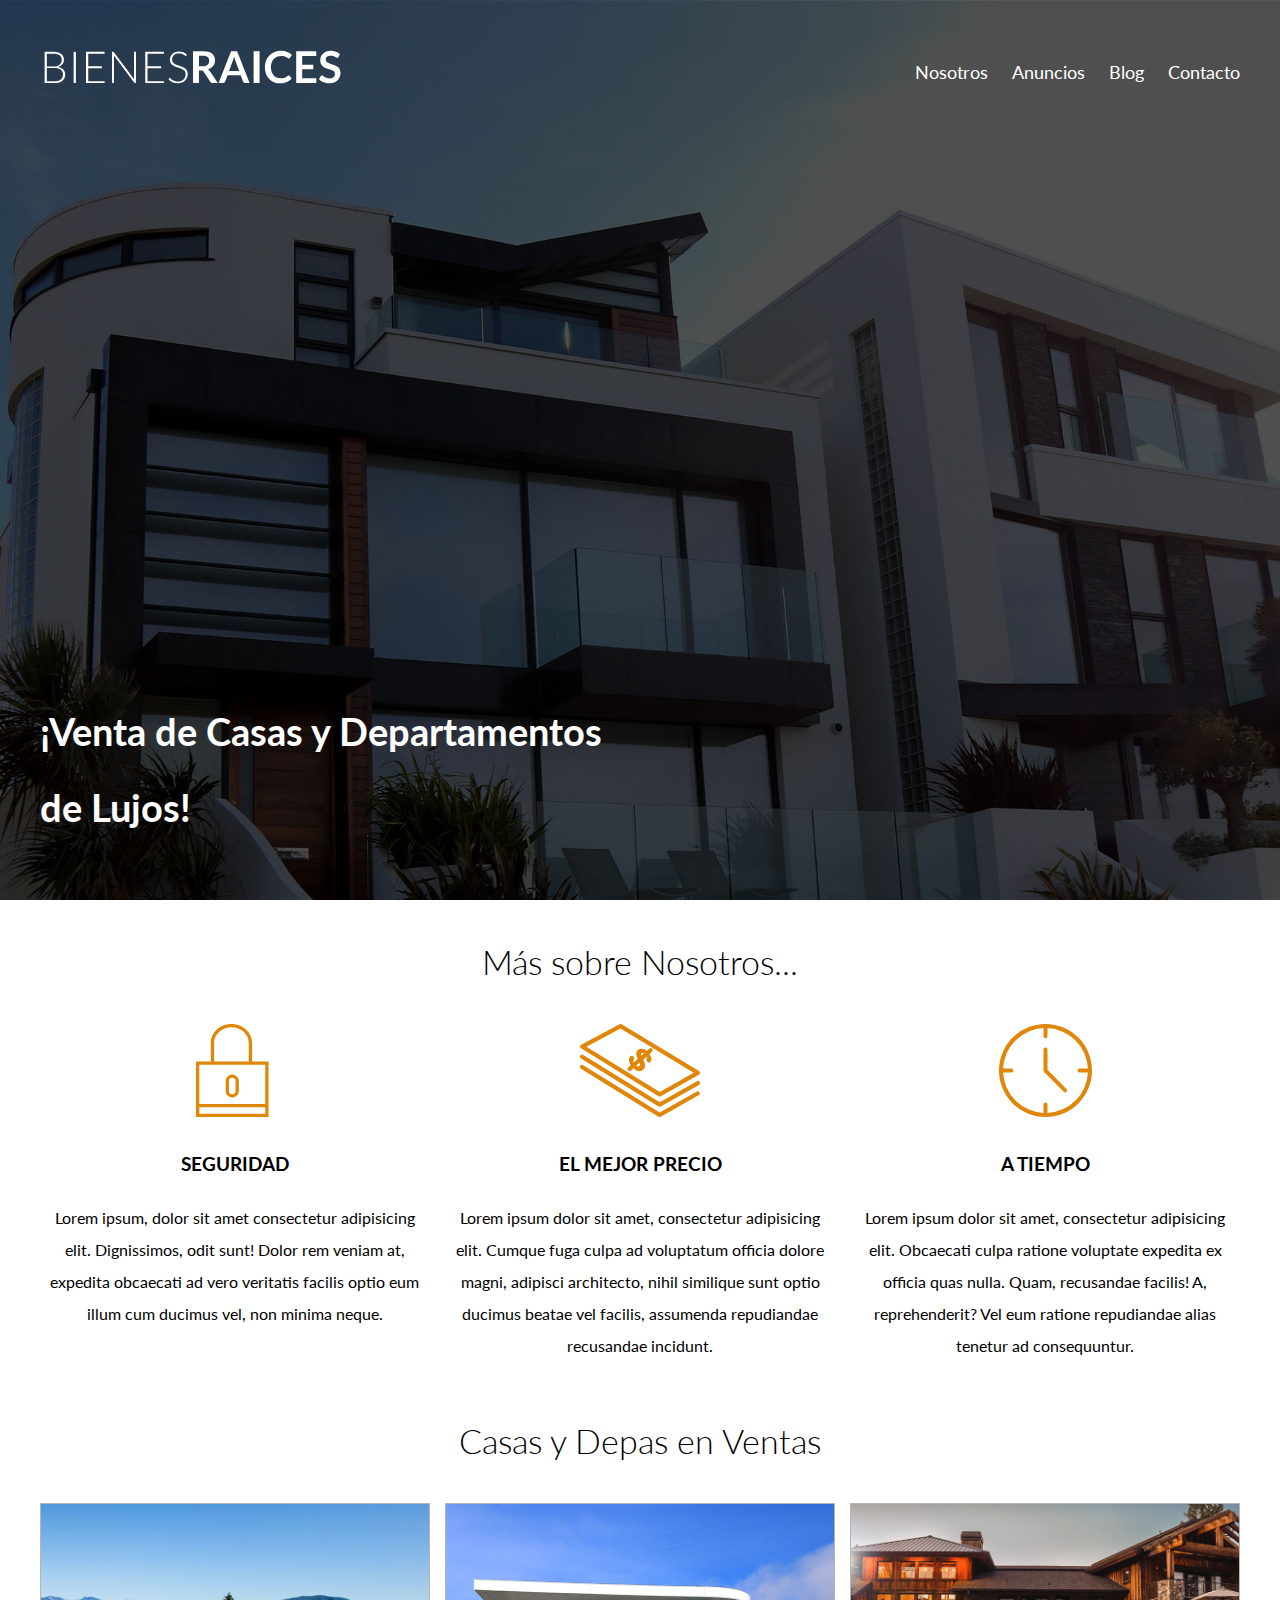
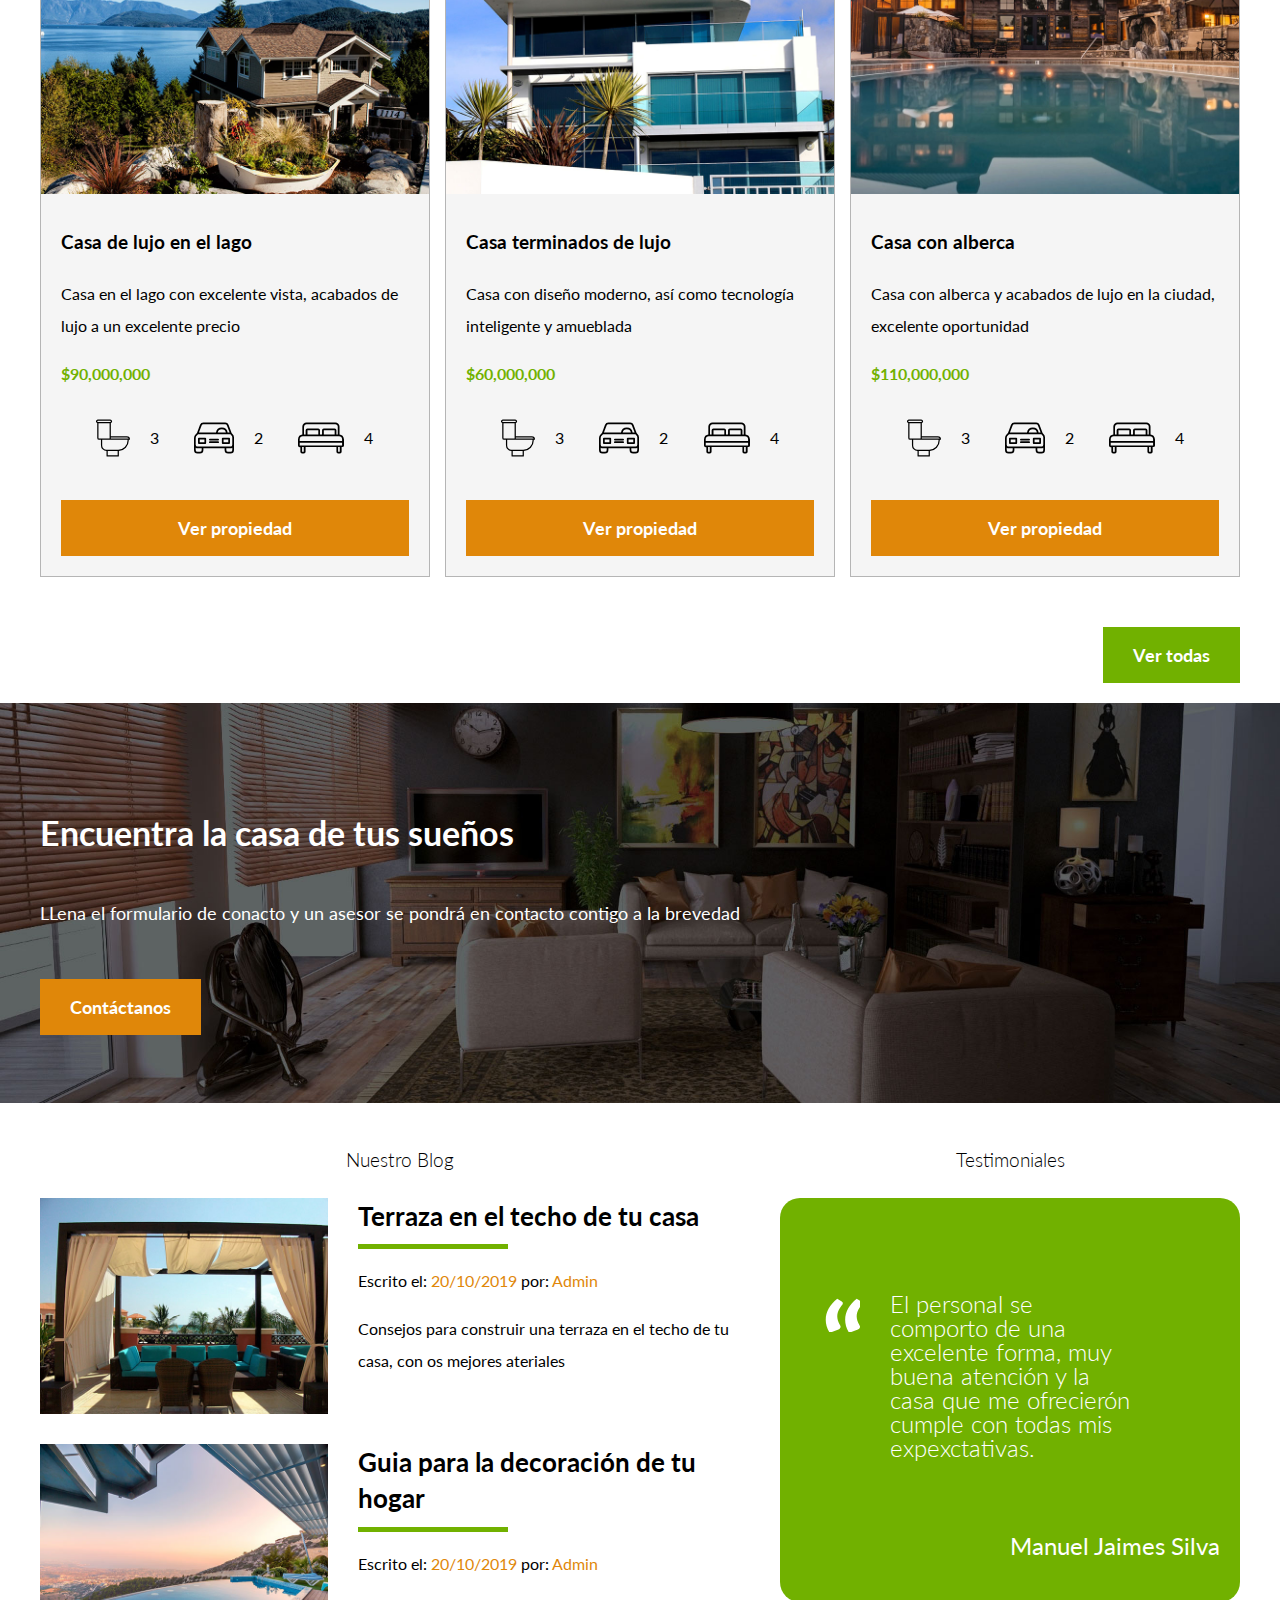
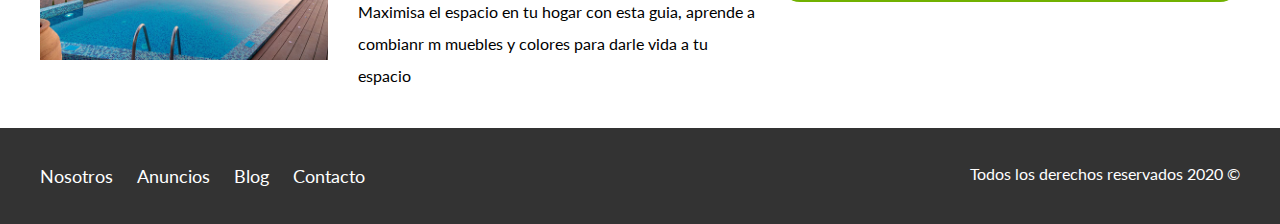
<file: index.html>
<!DOCTYPE html>
<html lang="en">
  <head>
    <meta charset="UTF-8" />
    <meta name="viewport" content="width=device-width, initial-scale=1.0" />
    <title>Bienes Raíces</title>
    <link
      href="https://fonts.googleapis.com/css2?family=Lato:wght@300;400;700;900&display=swap"
      rel="stylesheet"
    />
    <link rel="stylesheet" href="css/normalize.css" />
    <link rel="stylesheet" href="css/style.css" />
  </head>
  <body>
    <header class="site-header inicio">
      <div class="container container-header">
        <!--apertura de container de header-->
        <div class="barra">
          <!--apertura del contenedor de la barra-->
          <a href="/">
            <img src="img/logo.svg" alt="logo" />
          </a>
          <nav class="navegacion">
            <a href="nosotros.html">Nosotros</a>
            <a href="anuncios.html">Anuncios</a>
            <a href="blog.html">Blog</a>
            <a href="contacto.html">Contacto</a>
          </nav>
        </div>
        <h1>¡Venta de Casas y Departamentos de Lujos!</h1>
      </div>
      <!--cierre de container de header-->
    </header>

    <section class="container seccion">
      <h2 class="fw text-center">Más sobre Nosotros...</h2>

      <div class="iconos-nosotros">
        <div class="icono">
          <img src="img/icono1.svg" alt="icono de seguridD" />
          <h3>Seguridad</h3>
          <p>
            Lorem ipsum, dolor sit amet consectetur adipisicing elit.
            Dignissimos, odit sunt! Dolor rem veniam at, expedita obcaecati ad
            vero veritatis facilis optio eum illum cum ducimus vel, non minima
            neque.
          </p>
        </div>
        <div class="icono">
          <img src="img/icono2.svg" alt="icono  Mejor precio" />
          <h3>El mejor Precio</h3>
          <p>
            Lorem ipsum dolor sit amet, consectetur adipisicing elit. Cumque
            fuga culpa ad voluptatum officia dolore magni, adipisci architecto,
            nihil similique sunt optio ducimus beatae vel facilis, assumenda
            repudiandae recusandae incidunt.
          </p>
        </div>
        <div class="icono">
          <img src="img/icono3.svg" alt="icono a Tiempo" />
          <h3>A tiempo</h3>
          <p>
            Lorem ipsum dolor sit amet, consectetur adipisicing elit. Obcaecati
            culpa ratione voluptate expedita ex officia quas nulla. Quam,
            recusandae facilis! A, reprehenderit? Vel eum ratione repudiandae
            alias tenetur ad consequuntur.
          </p>
        </div>
      </div>
    </section>
    <main class="seccion container">
      <h2 class="fw text-center">Casas y Depas en Ventas</h2>
      <div class="container-anuncios">
        <div class="anuncio">
          <img src="img/anuncio1.jpg" alt="Anuncio de casa en el lago" />
          <div class="contenido-anuncio">
            <h3>Casa de lujo en el lago</h3>
            <p>
              Casa en el lago con excelente vista, acabados de lujo a un
              excelente precio
            </p>
            <p class="precio">$90,000,000</p>
            <ul class="icons-caracteristicas">
              <li>
                <img src="img/icono_wc.svg" alt="1" />
                <p>3</p>
              </li>
              <li>
                <img src="img/icono_estacionamiento.svg" alt="2" />
                <p>2</p>
              </li>
              <li>
                <img src="img/icono_dormitorio.svg" alt="3" />
                <p>4</p>
              </li>
            </ul>
            <a href="anuncio.html" class="boton boton-amarillo d-block"
              >Ver propiedad</a
            >
          </div>
        </div>
        <div class="anuncio">
          <img src="img/anuncio2.jpg" alt="Anuncio de casa de lujo" />
          <div class="contenido-anuncio">
            <h3>Casa terminados de lujo</h3>
            <p>
              Casa con diseño moderno, así como tecnología inteligente y
              amueblada
            </p>
            <p class="precio">$60,000,000</p>
            <ul class="icons-caracteristicas">
              <li>
                <img src="img/icono_wc.svg" alt="1" />
                <p>3</p>
              </li>
              <li>
                <img src="img/icono_estacionamiento.svg" alt="2" />
                <p>2</p>
              </li>
              <li>
                <img src="img/icono_dormitorio.svg" alt="3" />
                <p>4</p>
              </li>
            </ul>
            <a href="anuncio.html" class="boton boton-amarillo d-block"
              >Ver propiedad</a
            >
          </div>
        </div>
        <div class="anuncio">
          <img src="img/anuncio3.jpg" alt="Anuncio de casa con alberca" />
          <div class="contenido-anuncio">
            <h3>Casa con alberca</h3>
            <p>
              Casa con alberca y acabados de lujo en la ciudad, excelente
              oportunidad
            </p>
            <p class="precio">$110,000,000</p>
            <ul class="icons-caracteristicas">
              <li>
                <img src="img/icono_wc.svg" alt="1" />
                <p>3</p>
              </li>
              <li>
                <img src="img/icono_estacionamiento.svg" alt="2" />
                <p>2</p>
              </li>
              <li>
                <img src="img/icono_dormitorio.svg" alt="3" />
                <p>4</p>
              </li>
            </ul>
            <a href="anuncio.html" class="boton boton-amarillo d-block"
              >Ver propiedad</a
            >
          </div>
        </div>
      </div>
      <div class="ver-todas">
        <a href="" class="boton boton-verde">Ver todas</a>
      </div>
    </main>
    <section class="imagen-contacto">
      <div class="container contenido-contacto">
        <h2>Encuentra la casa de tus sueños</h2>
        <p>
          LLena el formulario de conacto y un asesor se pondrá en contacto
          contigo a la brevedad
        </p>
        <a href="contacto.html" class="boton boton-amarillo">Contáctanos</a>
      </div>
    </section>
    <div class="seccion-inferior container seccion">
      <section class="blog">
        <h3 class="fw text-center">Nuestro Blog</h3>
        <article class="entrada-blog">
          <div class="imagen-entrada">
            <img src="img/blog1.jpg" alt="entrada de blog" />
          </div>
          <div class="texto-entrada">
            <a href="#">
              <h4>Terraza en el techo de tu casa</h4>
            </a>
            <p>Escrito el: <span> 20/10/2019</span> por: <span> Admin</span></p>
            <p>
              Consejos para construir una terraza en el techo de tu casa, con os
              mejores ateriales
            </p>
          </div>
        </article>
        <article class="entrada-blog">
          <div class="imagen-entrada">
            <img src="img/blog2.jpg" alt="entrada de blog" />
          </div>
          <div class="texto-entrada">
            <a href="#">
              <h4>Guia para la decoración de tu hogar</h4>
            </a>
            <p>Escrito el: <span> 20/10/2019</span> por: <span> Admin</span></p>
            <p>
              Maximisa el espacio en tu hogar con esta guia, aprende a combianr
              m muebles y colores para darle vida a tu espacio
            </p>
          </div>
        </article>
      </section>
      <section class="testimoniales">
        <h3 class="fw text-center">Testimoniales</h3>
        <div class="testimonial">
          <blockquote class="fw">
            El personal se comporto de una excelente forma, muy buena atención y
            la casa que me ofrecierón cumple con todas mis expexctativas.
          </blockquote>
          <p>Manuel Jaimes Silva</p>
        </div>
      </section>
    </div>
    <footer class="site-footer seccion">
      <div class="container container-footer">
        <nav class="navegacion">
          <a href="nosotros.html">Nosotros</a>
          <a href="anuncios.html">Anuncios</a>
          <a href="blog.html">Blog</a>
          <a href="contacto.html">Contacto</a>
        </nav>
        <p class="copyrigh">Todos los derechos reservados 2020 &copy;</p>
      </div>
    </footer>
  </body>
</html>
</file>
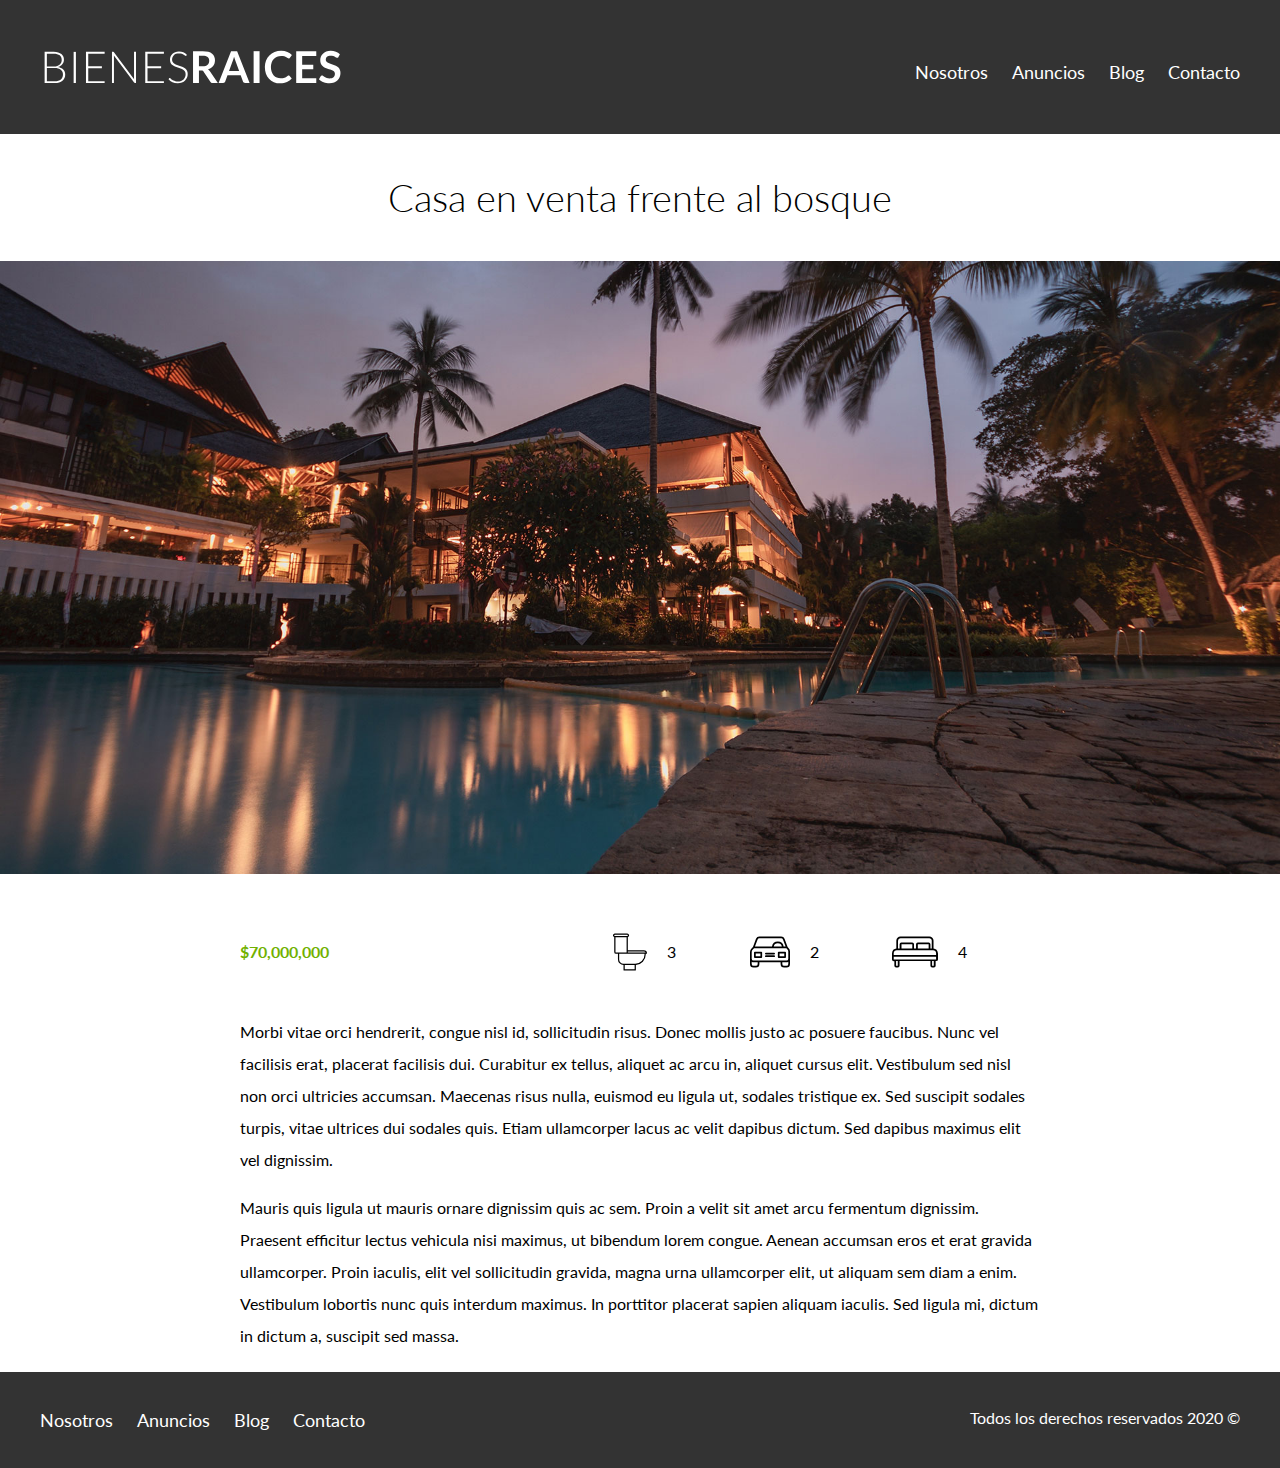
<file: anuncio.html>
<!DOCTYPE html>
<html lang="en">
  <head>
    <meta charset="UTF-8" />
    <meta name="viewport" content="width=device-width, initial-scale=1.0" />
    <title>Bienes Raíces - Propiedad</title>
    <link
      href="https://fonts.googleapis.com/css2?family=Lato:wght@300;400;700;900&display=swap"
      rel="stylesheet"
    />
    <link rel="stylesheet" href="css/normalize.css" />
    <link rel="stylesheet" href="css/style.css" />
  </head>
  <body>
    <header class="site-header">
      <div class="container container-header">
        <!--apertura de container de header-->
        <div class="barra">
          <!--apertura del contenedor de la barra-->
          <a href="/">
            <img src="img/logo.svg" alt="logo" />
          </a>
          <nav class="navegacion">
            <a href="nosotros.html">Nosotros</a>
            <a href="anuncios.html">Anuncios</a>
            <a href="blog.html">Blog</a>
            <a href="contacto.html">Contacto</a>
          </nav>
        </div>
      </div>
    </header>
    <h1 class="fw text-center">Casa en venta frente al bosque</h1>
    <img src="img/destacada.jpg" alt="imagen casa" />

    <main class="container seccion contenido-centrado">
      <div class="resumen-propiedad">
        <p class="precio">$70,000,000</p>
        <ul class="icons-caracteristicas">
          <li>
            <img src="img/icono_wc.svg" alt="1" />
            <p>3</p>
          </li>
          <li>
            <img src="img/icono_estacionamiento.svg" alt="2" />
            <p>2</p>
          </li>
          <li>
            <img src="img/icono_dormitorio.svg" alt="3" />
            <p>4</p>
          </li>
        </ul>
      </div>
      <!--resumen propiedad-->
      <p>
        Morbi vitae orci hendrerit, congue nisl id, sollicitudin risus. Donec
        mollis justo ac posuere faucibus. Nunc vel facilisis erat, placerat
        facilisis dui. Curabitur ex tellus, aliquet ac arcu in, aliquet cursus
        elit. Vestibulum sed nisl non orci ultricies accumsan. Maecenas risus
        nulla, euismod eu ligula ut, sodales tristique ex. Sed suscipit sodales
        turpis, vitae ultrices dui sodales quis. Etiam ullamcorper lacus ac
        velit dapibus dictum. Sed dapibus maximus elit vel dignissim.
      </p>
      <p>
        Mauris quis ligula ut mauris ornare dignissim quis ac sem. Proin a velit
        sit amet arcu fermentum dignissim. Praesent efficitur lectus vehicula
        nisi maximus, ut bibendum lorem congue. Aenean accumsan eros et erat
        gravida ullamcorper. Proin iaculis, elit vel sollicitudin gravida, magna
        urna ullamcorper elit, ut aliquam sem diam a enim. Vestibulum lobortis
        nunc quis interdum maximus. In porttitor placerat sapien aliquam
        iaculis. Sed ligula mi, dictum in dictum a, suscipit sed massa.
      </p>
    </main>
    <footer class="site-footer seccion">
      <div class="container container-footer">
        <nav class="navegacion">
          <a href="nosotros.html">Nosotros</a>
          <a href="anuncios.html">Anuncios</a>
          <a href="blog.html">Blog</a>
          <a href="contacto.html">Contacto</a>
        </nav>
        <p class="copyrigh">Todos los derechos reservados 2020 &copy;</p>
      </div>
    </footer>
  </body>
</html>
</file>
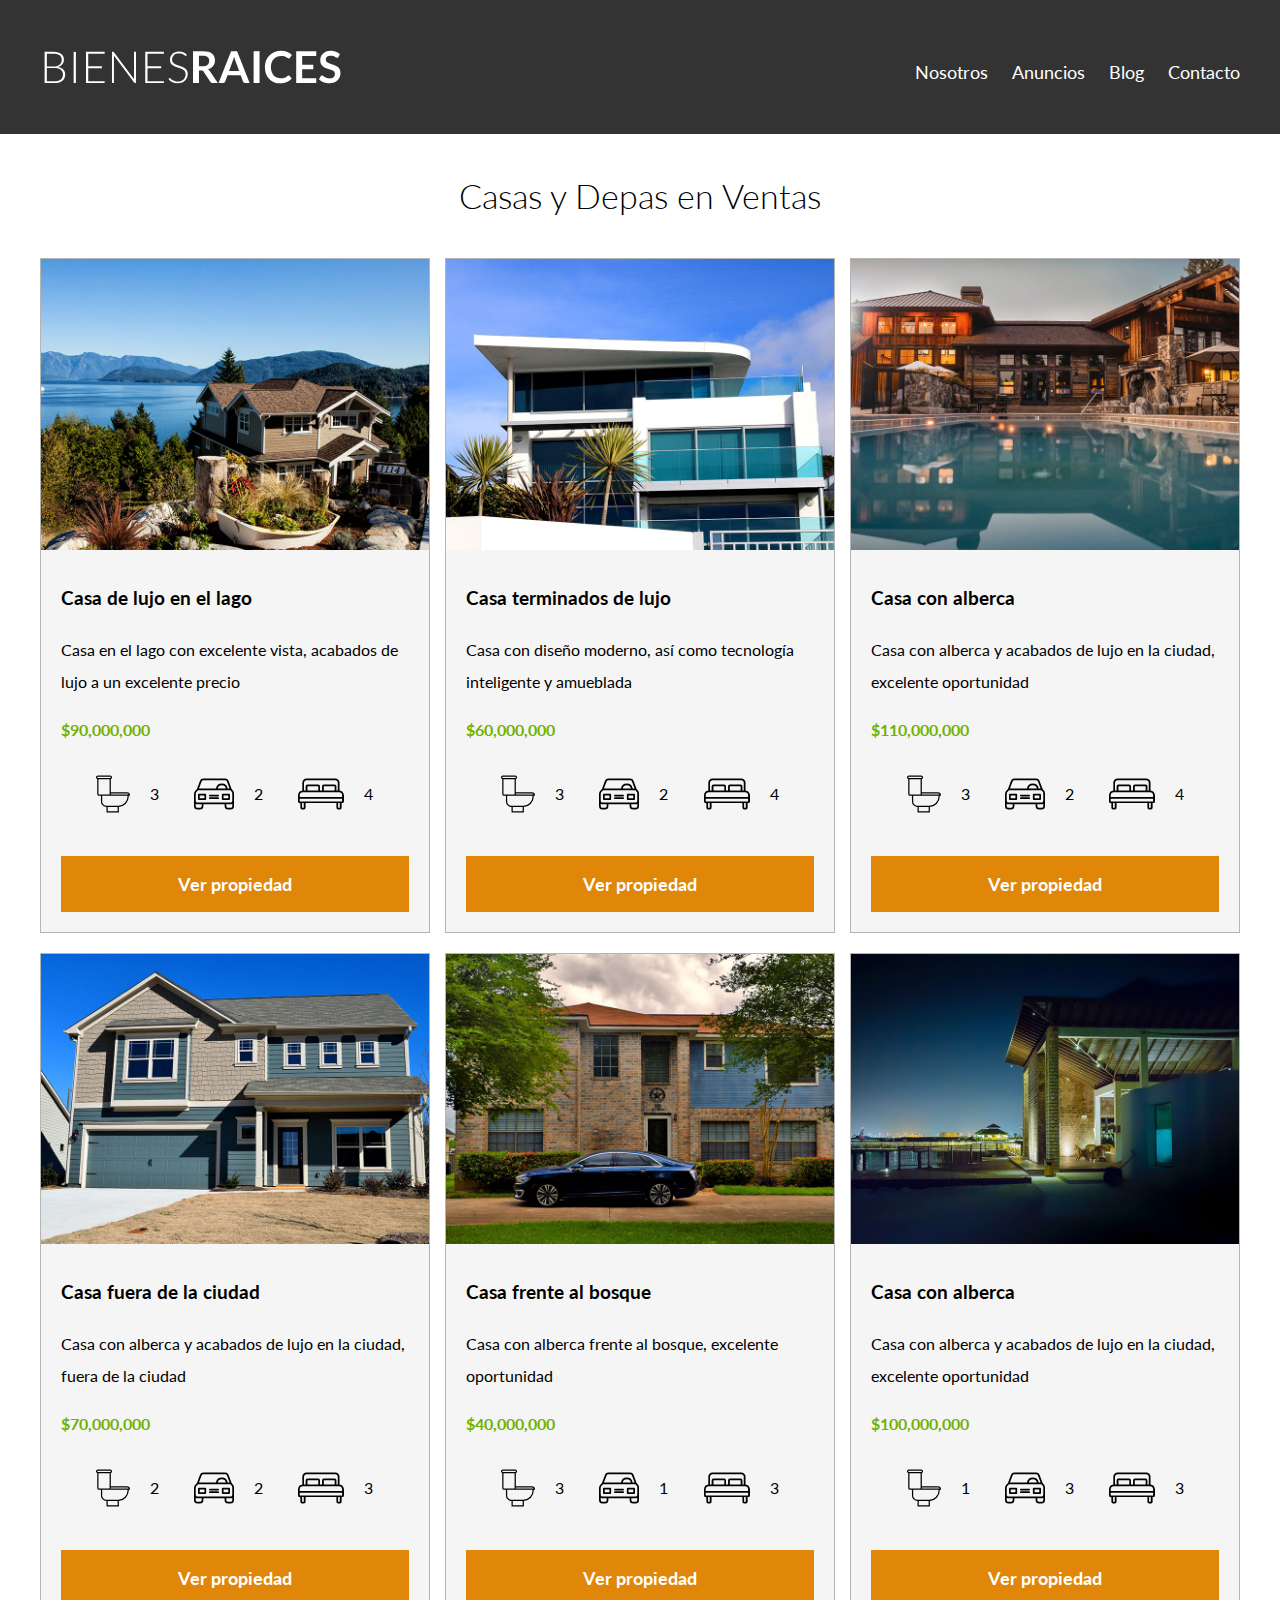
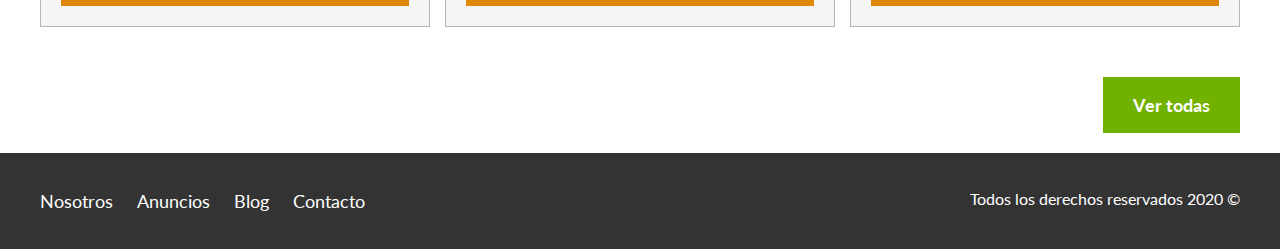
<file: anuncios.html>
<!DOCTYPE html>
<html lang="en">
  <head>
    <meta charset="UTF-8" />
    <meta name="viewport" content="width=device-width, initial-scale=1.0" />
    <title>Bienes Raíces - Anuncios</title>
    <link
      href="https://fonts.googleapis.com/css2?family=Lato:wght@300;400;700;900&display=swap"
      rel="stylesheet"
    />
    <link rel="stylesheet" href="css/normalize.css" />
    <link rel="stylesheet" href="css/style.css" />
  </head>
  <body>
    <header class="site-header">
      <div class="container container-header">
        <!--apertura de container de header-->
        <div class="barra">
          <!--apertura del contenedor de la barra-->
          <a href="/">
            <img src="img/logo.svg" alt="logo" />
          </a>
          <nav class="navegacion">
            <a href="nosotros.html">Nosotros</a>
            <a href="anuncios.html">Anuncios</a>
            <a href="blog.html">Blog</a>
            <a href="contacto.html">Contacto</a>
          </nav>
        </div>
      </div>
    </header>
    <main class="seccion container">
      <h2 class="fw text-center">Casas y Depas en Ventas</h2>
      <div class="container-anuncios">
        <div class="anuncio">
          <img src="img/anuncio1.jpg" alt="Anuncio de casa en el lago" />
          <div class="contenido-anuncio">
            <h3>Casa de lujo en el lago</h3>
            <p>
              Casa en el lago con excelente vista, acabados de lujo a un
              excelente precio
            </p>
            <p class="precio">$90,000,000</p>
            <ul class="icons-caracteristicas">
              <li>
                <img src="img/icono_wc.svg" alt="1" />
                <p>3</p>
              </li>
              <li>
                <img src="img/icono_estacionamiento.svg" alt="2" />
                <p>2</p>
              </li>
              <li>
                <img src="img/icono_dormitorio.svg" alt="3" />
                <p>4</p>
              </li>
            </ul>
            <a href="anuncio.html" class="boton boton-amarillo d-block"
              >Ver propiedad</a
            >
          </div>
        </div>
        <div class="anuncio">
          <img src="img/anuncio2.jpg" alt="Anuncio de casa de lujo" />
          <div class="contenido-anuncio">
            <h3>Casa terminados de lujo</h3>
            <p>
              Casa con diseño moderno, así como tecnología inteligente y
              amueblada
            </p>
            <p class="precio">$60,000,000</p>
            <ul class="icons-caracteristicas">
              <li>
                <img src="img/icono_wc.svg" alt="1" />
                <p>3</p>
              </li>
              <li>
                <img src="img/icono_estacionamiento.svg" alt="2" />
                <p>2</p>
              </li>
              <li>
                <img src="img/icono_dormitorio.svg" alt="3" />
                <p>4</p>
              </li>
            </ul>
            <a href="anuncio.html" class="boton boton-amarillo d-block"
              >Ver propiedad</a
            >
          </div>
        </div>
        <div class="anuncio">
          <img src="img/anuncio3.jpg" alt="Anuncio de casa con alberca" />
          <div class="contenido-anuncio">
            <h3>Casa con alberca</h3>
            <p>
              Casa con alberca y acabados de lujo en la ciudad, excelente
              oportunidad
            </p>
            <p class="precio">$110,000,000</p>
            <ul class="icons-caracteristicas">
              <li>
                <img src="img/icono_wc.svg" alt="1" />
                <p>3</p>
              </li>
              <li>
                <img src="img/icono_estacionamiento.svg" alt="2" />
                <p>2</p>
              </li>
              <li>
                <img src="img/icono_dormitorio.svg" alt="3" />
                <p>4</p>
              </li>
            </ul>
            <a href="anuncio.html" class="boton boton-amarillo d-block"
              >Ver propiedad</a
            >
          </div>
          <!--cierre  de contenido anuncio-->
        </div>
        <!--cierre de anuncio-->
        <div class="anuncio">
          <img src="img/anuncio4.jpg" alt="Anuncio de casa de lujo" />
          <div class="contenido-anuncio">
            <h3>Casa fuera de la ciudad</h3>
            <p>
              Casa con alberca y acabados de lujo en la ciudad, fuera de la
              ciudad
            </p>
            <p class="precio">$70,000,000</p>
            <ul class="icons-caracteristicas">
              <li>
                <img src="img/icono_wc.svg" alt="1" />
                <p>2</p>
              </li>
              <li>
                <img src="img/icono_estacionamiento.svg" alt="2" />
                <p>2</p>
              </li>
              <li>
                <img src="img/icono_dormitorio.svg" alt="3" />
                <p>3</p>
              </li>
            </ul>
            <a href="anuncio.html" class="boton boton-amarillo d-block"
              >Ver propiedad</a
            >
          </div>
          <!--cierre  de contenido anuncio-->
        </div>
        <!--cierre de anuncio-->
        <div class="anuncio">
          <img src="img/anuncio5.jpg" alt="Anuncio de casa con alberca" />
          <div class="contenido-anuncio">
            <h3>Casa frente al bosque</h3>
            <p>
              Casa con alberca frente al bosque, excelente oportunidad
            </p>
            <p class="precio">$40,000,000</p>
            <ul class="icons-caracteristicas">
              <li>
                <img src="img/icono_wc.svg" alt="1" />
                <p>3</p>
              </li>
              <li>
                <img src="img/icono_estacionamiento.svg" alt="2" />
                <p>1</p>
              </li>
              <li>
                <img src="img/icono_dormitorio.svg" alt="3" />
                <p>3</p>
              </li>
            </ul>
            <a href="anuncio.html" class="boton boton-amarillo d-block"
              >Ver propiedad</a
            >
          </div>
          <!--cierre  de contenido anuncio-->
        </div>
        <!--cierre de anuncio-->
        <div class="anuncio">
          <img src="img/anuncio6.jpg" alt="Anuncio de casa con alberca" />
          <div class="contenido-anuncio">
            <h3>Casa con alberca</h3>
            <p>
              Casa con alberca y acabados de lujo en la ciudad, excelente
              oportunidad
            </p>
            <p class="precio">$100,000,000</p>
            <ul class="icons-caracteristicas">
              <li>
                <img src="img/icono_wc.svg" alt="1" />
                <p>1</p>
              </li>
              <li>
                <img src="img/icono_estacionamiento.svg" alt="2" />
                <p>3</p>
              </li>
              <li>
                <img src="img/icono_dormitorio.svg" alt="3" />
                <p>3</p>
              </li>
            </ul>
            <a href="anuncio.html" class="boton boton-amarillo d-block"
              >Ver propiedad</a
            >
          </div>
          <!--cierre  de contenido anuncio-->
        </div>
        <!--cierre de anuncio-->
      </div>
      <div class="ver-todas">
        <a href="" class="boton boton-verde">Ver todas</a>
      </div>
    </main>
    <footer class="site-footer seccion">
      <div class="container container-footer">
        <nav class="navegacion">
          <a href="nosotros.html">Nosotros</a>
          <a href="anuncios.html">Anuncios</a>
          <a href="blog.html">Blog</a>
          <a href="contacto.html">Contacto</a>
        </nav>
        <p class="copyrigh">Todos los derechos reservados 2020 &copy;</p>
      </div>
    </footer>
  </body>
</html>
</file>
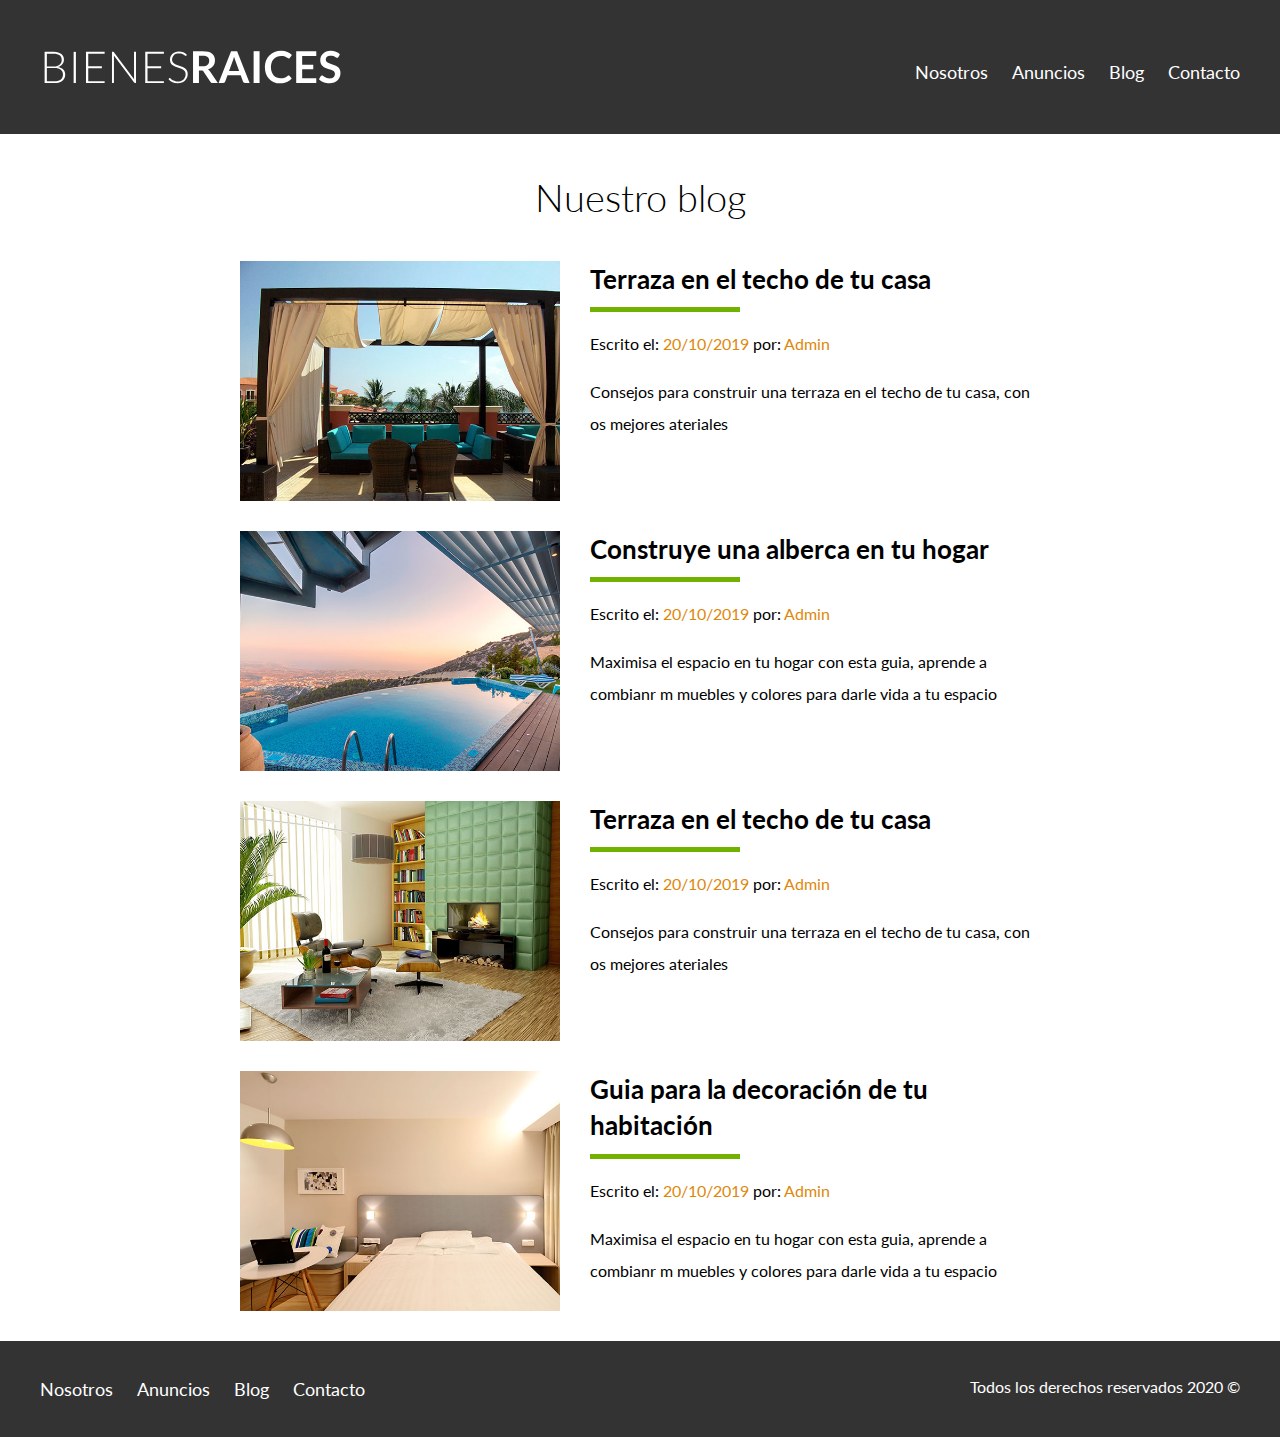
<file: blog.html>
<!DOCTYPE html>
<html lang="en">
  <head>
    <meta charset="UTF-8" />
    <meta name="viewport" content="width=device-width, initial-scale=1.0" />
    <title>Bienes Raíces - Propiedad</title>
    <link
      href="https://fonts.googleapis.com/css2?family=Lato:wght@300;400;700;900&display=swap"
      rel="stylesheet"
    />
    <link rel="stylesheet" href="css/normalize.css" />
    <link rel="stylesheet" href="css/style.css" />
  </head>
  <body>
    <header class="site-header">
      <div class="container container-header">
        <!--apertura de container de header-->
        <div class="barra">
          <!--apertura del contenedor de la barra-->
          <a href="/">
            <img src="img/logo.svg" alt="logo" />
          </a>
          <nav class="navegacion">
            <a href="nosotros.html">Nosotros</a>
            <a href="anuncios.html">Anuncios</a>
            <a href="blog.html">Blog</a>
            <a href="contacto.html">Contacto</a>
          </nav>
        </div>
      </div>
    </header>

    <main class="container seccion contenido-centrado">
      <h1 class="fw text-center">Nuestro blog</h1>

      <article class="entrada-blog">
        <div class="imagen-entrada">
          <img src="img/blog1.jpg" alt="entrada de blog" />
        </div>
        <div class="texto-entrada">
          <a href="#">
            <h4>Terraza en el techo de tu casa</h4>
          </a>
          <p>Escrito el: <span> 20/10/2019</span> por: <span> Admin</span></p>
          <p>
            Consejos para construir una terraza en el techo de tu casa, con os
            mejores ateriales
          </p>
        </div>
      </article>
      <article class="entrada-blog">
        <div class="imagen-entrada">
          <img src="img/blog2.jpg" alt="entrada de blog" />
        </div>
        <div class="texto-entrada">
          <a href="#">
            <h4>Construye una alberca en tu hogar</h4>
          </a>
          <p>Escrito el: <span> 20/10/2019</span> por: <span> Admin</span></p>
          <p>
            Maximisa el espacio en tu hogar con esta guia, aprende a combianr m
            muebles y colores para darle vida a tu espacio
          </p>
        </div>
      </article>
      <article class="entrada-blog">
        <div class="imagen-entrada">
          <img src="img/blog3.jpg" alt="entrada de blog" />
        </div>
        <div class="texto-entrada">
          <a href="#">
            <h4>Terraza en el techo de tu casa</h4>
          </a>
          <p>Escrito el: <span> 20/10/2019</span> por: <span> Admin</span></p>
          <p>
            Consejos para construir una terraza en el techo de tu casa, con os
            mejores ateriales
          </p>
        </div>
      </article>
      <article class="entrada-blog">
        <div class="imagen-entrada">
          <img src="img/blog4.jpg" alt="entrada de blog" />
        </div>
        <div class="texto-entrada">
          <a href="#">
            <h4>Guia para la decoración de tu habitación</h4>
          </a>
          <p>Escrito el: <span> 20/10/2019</span> por: <span> Admin</span></p>
          <p>
            Maximisa el espacio en tu hogar con esta guia, aprende a combianr m
            muebles y colores para darle vida a tu espacio
          </p>
        </div>
      </article>
    </main>
    <footer class="site-footer seccion">
      <div class="container container-footer">
        <nav class="navegacion">
          <a href="nosotros.html">Nosotros</a>
          <a href="anuncios.html">Anuncios</a>
          <a href="blog.html">Blog</a>
          <a href="contacto.html">Contacto</a>
        </nav>
        <p class="copyrigh">Todos los derechos reservados 2020 &copy;</p>
      </div>
    </footer>
  </body>
</html>
</file>
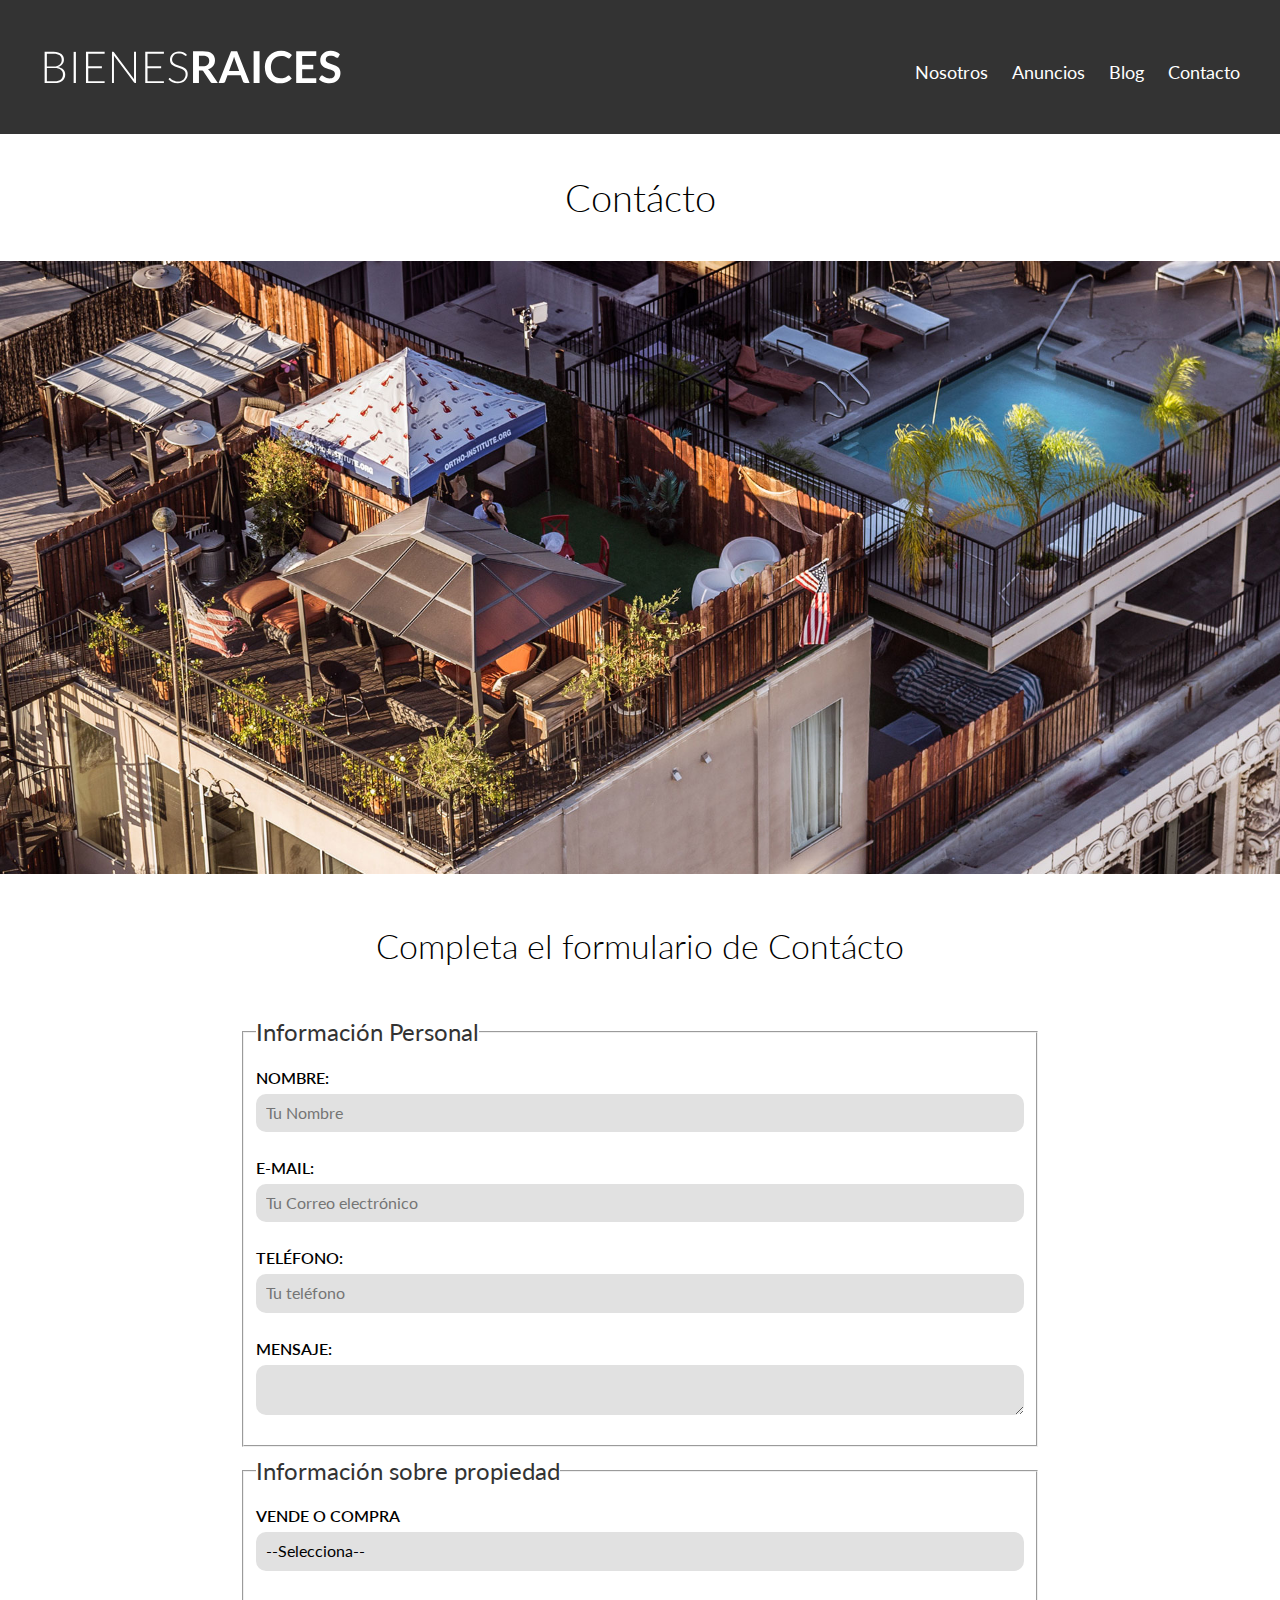
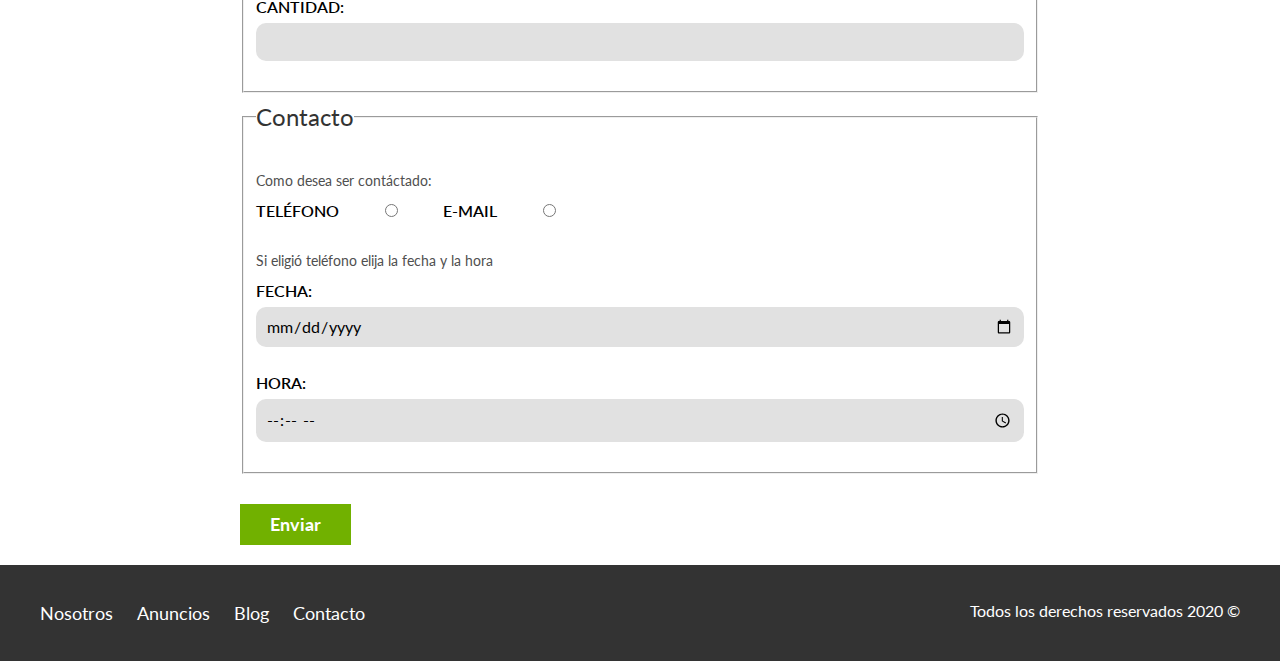
<file: contacto.html>
<!DOCTYPE html>
<html lang="en">
  <head>
    <meta charset="UTF-8" />
    <meta name="viewport" content="width=device-width, initial-scale=1.0" />
    <title>Bienes Raíces - Contácto</title>
    <link
      href="https://fonts.googleapis.com/css2?family=Lato:wght@300;400;700;900&display=swap"
      rel="stylesheet"
    />
    <link rel="stylesheet" href="css/normalize.css" />
    <link rel="stylesheet" href="css/style.css" />
  </head>
  <body>
    <header class="site-header">
      <div class="container container-header">
        <!--apertura de container de header-->
        <div class="barra">
          <!--apertura del contenedor de la barra-->
          <a href="/">
            <img src="img/logo.svg" alt="logo" />
          </a>
          <nav class="navegacion">
            <a href="nosotros.html">Nosotros</a>
            <a href="anuncios.html">Anuncios</a>
            <a href="blog.html">Blog</a>
            <a href="contacto.html">Contacto</a>
          </nav>
        </div>
      </div>
    </header>
    <h1 class="fw text-center">Contácto</h1>
    <img src="img/destacada3.jpg" alt="Imagen principal" />

    <main class="container seccion contenido-centrado">
      <h2 class="fw text-center">
        Completa el formulario de Contácto
      </h2>

      <form action="">
        <fieldset>
          <legend>Información Personal</legend>
          <label for="nombre">Nombre:</label>
          <input type="text" id="nombre" placeholder="Tu Nombre" />

          <label for="email">E-mail:</label>
          <input type="email" id="email" placeholder="Tu Correo electrónico" />

          <label for="telefono">Teléfono:</label>
          <input type="tel" id="telefono" placeholder="Tu teléfono" />

          <label for="mensaje">Mensaje:</label>
          <textarea id="mensaje"></textarea>
        </fieldset>
        <fieldset>
          <legend>Información sobre propiedad</legend>
          <label for="opciones">Vende o compra</label>
          <select name="" id="opciones">
            <option value="" disabled selected>--Selecciona--</option>
            <option value="compra">compra</option>
            <option value="vende">vende</option>
          </select>
          <label for="cantidad">Cantidad:</label>
          <input type="number" name="" id="cantidad" min="0" max="10" />
        </fieldset>
        <fieldset>
          <legend>Contacto</legend>
          <p>Como desea ser contáctado:</p>
          <div class="forma-contacto">
            <label for="telefono">Teléfono</label>
            <input
              type="radio"
              name="contacto"
              value="telefono"
              id="telefono"
            />
            <label for="correo">E-mail</label>
            <input type="radio" name="contacto" value="correo" id="correo" />
          </div>
          <p>Si eligió teléfono elija la fecha y la hora</p>
          <label for="fecha">Fecha:</label>
          <input type="date" name="" id="fecha" />

          <label for="hora">Hora:</label>
          <input type="time" name="" id="hora" />
        </fieldset>
        <input type="submit" value="Enviar" class="boton boton-verde" />
      </form>
    </main>

    <footer class="site-footer seccion">
      <div class="container container-footer">
        <nav class="navegacion">
          <a href="nosotros.html">Nosotros</a>
          <a href="anuncios.html">Anuncios</a>
          <a href="blog.html">Blog</a>
          <a href="contacto.html">Contacto</a>
        </nav>
        <p class="copyrigh">Todos los derechos reservados 2020 &copy;</p>
      </div>
    </footer>
  </body>
</html>
</file>
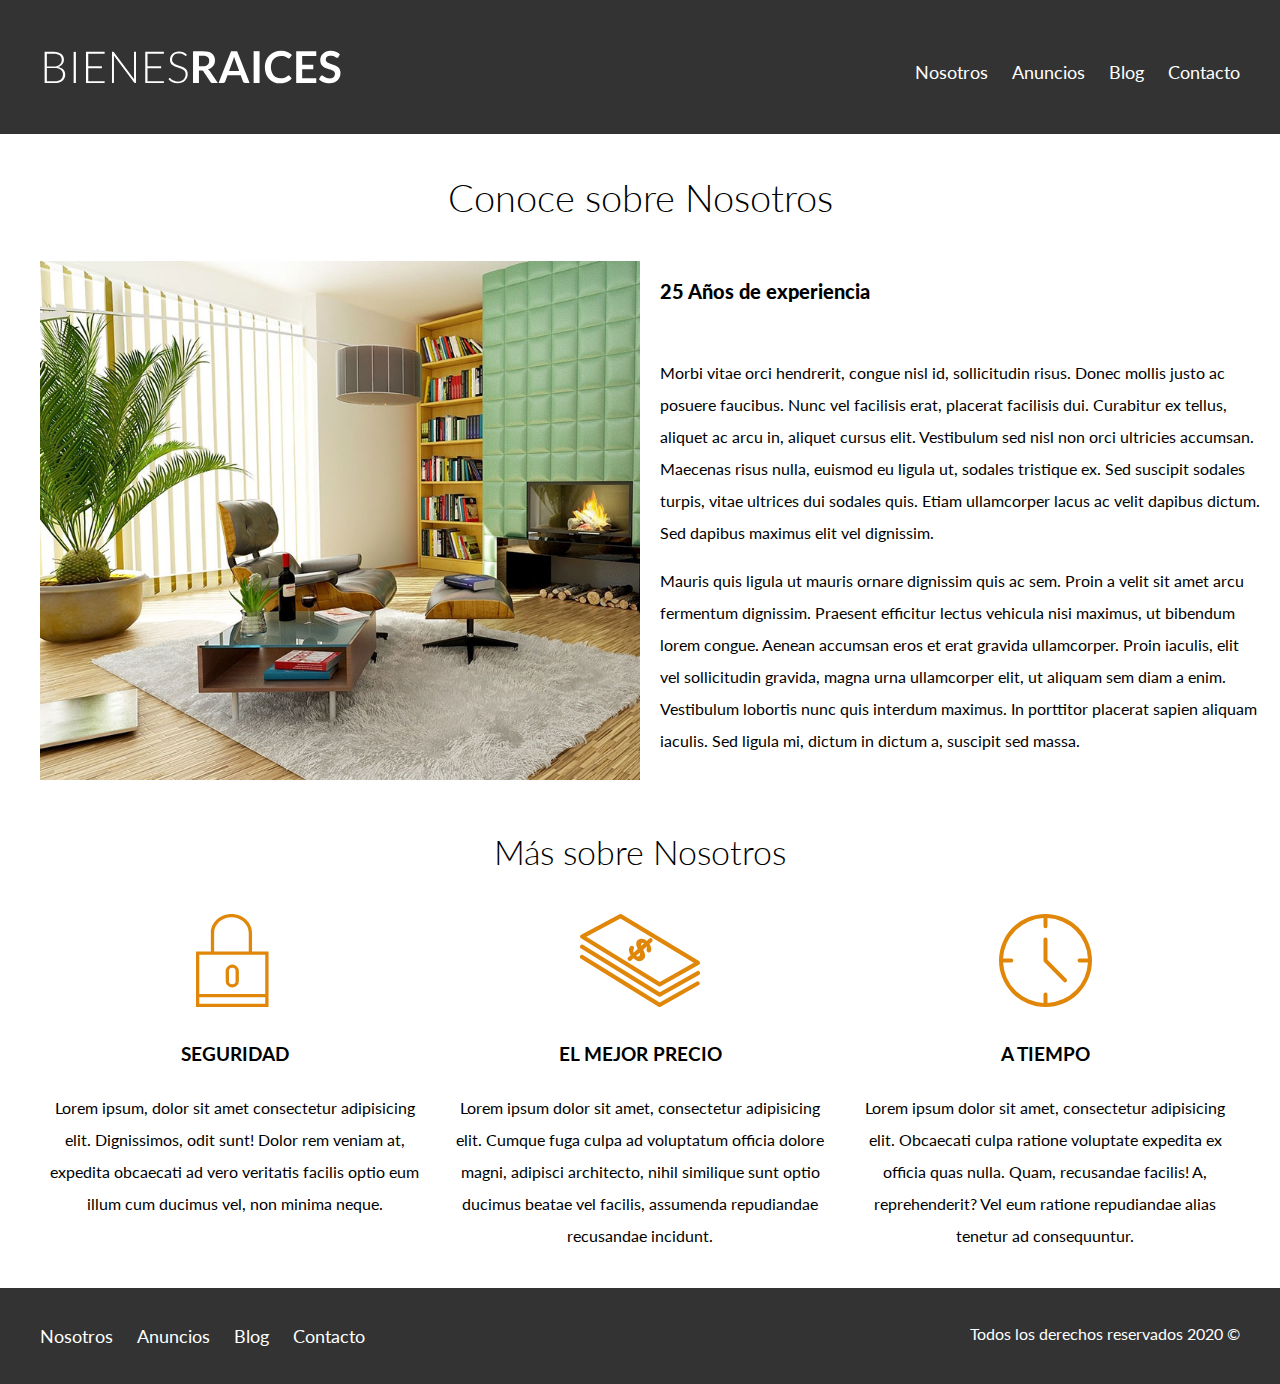
<file: nosotros.html>
<!DOCTYPE html>
<html lang="en">
  <head>
    <meta charset="UTF-8" />
    <meta name="viewport" content="width=device-width, initial-scale=1.0" />
    <title>Bienes Raíces - Nosotros</title>
    <link
      href="https://fonts.googleapis.com/css2?family=Lato:wght@300;400;700;900&display=swap"
      rel="stylesheet"
    />
    <link rel="stylesheet" href="css/normalize.css" />
    <link rel="stylesheet" href="css/style.css" />
  </head>
  <body>
    <header class="site-header">
      <div class="container container-header">
        <!--apertura de container de header-->
        <div class="barra">
          <!--apertura del contenedor de la barra-->
          <a href="/">
            <img src="img/logo.svg" alt="logo" />
          </a>
          <nav class="navegacion">
            <a href="nosotros.html">Nosotros</a>
            <a href="anuncios.html">Anuncios</a>
            <a href="blog.html">Blog</a>
            <a href="contacto.html">Contacto</a>
          </nav>
        </div>
      </div>
    </header>
    <main class="container">
      <h1 class="fw text-center">Conoce sobre Nosotros</h1>

      <div class="container-nosotros">
        <div class="imagen">
          <img src="img/nosotros.jpg" alt="imagen sobre nosotros" />
        </div>
        <div class="texto-nosotros">
          <blockquote>25 Años de experiencia</blockquote>
          <p>
            Morbi vitae orci hendrerit, congue nisl id, sollicitudin risus.
            Donec mollis justo ac posuere faucibus. Nunc vel facilisis erat,
            placerat facilisis dui. Curabitur ex tellus, aliquet ac arcu in,
            aliquet cursus elit. Vestibulum sed nisl non orci ultricies
            accumsan. Maecenas risus nulla, euismod eu ligula ut, sodales
            tristique ex. Sed suscipit sodales turpis, vitae ultrices dui
            sodales quis. Etiam ullamcorper lacus ac velit dapibus dictum. Sed
            dapibus maximus elit vel dignissim.
          </p>
          <p>
            Mauris quis ligula ut mauris ornare dignissim quis ac sem. Proin a
            velit sit amet arcu fermentum dignissim. Praesent efficitur lectus
            vehicula nisi maximus, ut bibendum lorem congue. Aenean accumsan
            eros et erat gravida ullamcorper. Proin iaculis, elit vel
            sollicitudin gravida, magna urna ullamcorper elit, ut aliquam sem
            diam a enim. Vestibulum lobortis nunc quis interdum maximus. In
            porttitor placerat sapien aliquam iaculis. Sed ligula mi, dictum in
            dictum a, suscipit sed massa.
          </p>
        </div>
      </div>
    </main>
    <section class="container seccion">
      <h2 class="fw text-center">Más sobre Nosotros</h2>

      <div class="iconos-nosotros">
        <div class="icono">
          <img src="img/icono1.svg" alt="icono de seguridD" />
          <h3>Seguridad</h3>
          <p>
            Lorem ipsum, dolor sit amet consectetur adipisicing elit.
            Dignissimos, odit sunt! Dolor rem veniam at, expedita obcaecati ad
            vero veritatis facilis optio eum illum cum ducimus vel, non minima
            neque.
          </p>
        </div>
        <div class="icono">
          <img src="img/icono2.svg" alt="icono  Mejor precio" />
          <h3>El mejor Precio</h3>
          <p>
            Lorem ipsum dolor sit amet, consectetur adipisicing elit. Cumque
            fuga culpa ad voluptatum officia dolore magni, adipisci architecto,
            nihil similique sunt optio ducimus beatae vel facilis, assumenda
            repudiandae recusandae incidunt.
          </p>
        </div>
        <div class="icono">
          <img src="img/icono3.svg" alt="icono a Tiempo" />
          <h3>A tiempo</h3>
          <p>
            Lorem ipsum dolor sit amet, consectetur adipisicing elit. Obcaecati
            culpa ratione voluptate expedita ex officia quas nulla. Quam,
            recusandae facilis! A, reprehenderit? Vel eum ratione repudiandae
            alias tenetur ad consequuntur.
          </p>
        </div>
      </div>
    </section>
    <footer class="site-footer seccion">
      <div class="container container-footer">
        <nav class="navegacion">
          <a href="nosotros.html">Nosotros</a>
          <a href="anuncios.html">Anuncios</a>
          <a href="blog.html">Blog</a>
          <a href="contacto.html">Contacto</a>
        </nav>
        <p class="copyrigh">Todos los derechos reservados 2020 &copy;</p>
      </div>
    </footer>
  </body>
</html>
</file>
<file: css/style.css>
html {
  font-size: 62.5%; /*Reset para REMS - 62.5% = 10px de 16px*/
  box-sizing: border-box;
}
*,
*::before,
*:after {
  box-sizing: inherit;
}
body {
  font-family: "Lato", sans-serif;
  font-size: 1.6rem;
  line-height: 2;
}

/*Globales*/
img {
  max-width: 100%;
}
.container {
  width: 95%;
  max-width: 120rem; /* = 1200px*/
  margin: 0 auto;
}
h1 {
  font-size: 3.8rem;
}
h2 {
  font-size: 3.4rem;
}
h3 {
  font-weight: 3rem;
}
h4 {
  font-size: 2.6rem;
}

/*utilidades*/
.seccion {
  margin-top: 2rem;
  margin-bottom: 2rem;
}
.contenido-centrado {
  max-width: 800px;
}
.fw {
  font-weight: 300;
}
.text-center {
  text-align: center;
}
.d-block {
  display: block !important;
}
/*Botones*/
.boton {
  color: #fff;
  font-weight: 700;
  text-decoration: none;
  font-size: 1.8rem;
  padding: 1rem 3rem;
  margin-top: 3rem;
  text-align: center;
  display: inline-block;
  border: none;
  display: block;
  flex: 0 0 100%;
}
@media (min-width: 768px) {
  .boton {
    display: inline-block;
    flex: 0 0 auto;
  }
}
.boton:hover {
  cursor: pointer;
}
.boton-amarillo {
  background-color: #e08709;
}
.boton-verde {
  background-color: #71b100;
}
/*estilos de Header*/
.site-header {
  background-color: #333;
  padding: 1rem 0 3rem 0;
}
.site-header.inicio {
  background-image: url(../img/header.jpg);
  background-position: center center;
  background-size: cover;
  height: 100vh;
  min-height: 60rem;
}
/*estilos del titulo del Header*/
.container-header {
  display: flex;
  flex-direction: column;
  height: 100%;
  justify-content: space-between;
  text-align: center;
}
@media (min-width: 768px) {
  .container-header {
    text-align: left;
  }
}
.container-header h1 {
  color: #fff;
  max-width: 60rem;
  line-height: 2;
}
.barra {
  padding-top: 3rem;
}

@media (min-width: 768px) {
  .barra {
    display: flex;
    justify-content: space-between;
    align-items: center;
  }
}

/*estilos de los nav- menu de navegacion*/
.navegacion a {
  color: #fff;
  text-decoration: none;
  font-size: 2.2rem; /* = 18 px*/
  display: block;
}
@media (min-width: 768px) {
  .navegacion a {
    display: inline-block;
    margin-right: 2rem;
    font-size: 1.8rem; /* = 18 px*/
  }
  .navegacion a:last-of-type {
    margin-right: 0;
  }
}
.navegacion a:hover {
  color: #71b100;
}

/*estilos de Nosotros*/
@media (min-width: 768px) {
  .iconos-nosotros {
    display: flex;
    justify-content: space-between;
  }
}

.icono {
  text-align: center;
}
@media (min-width: 768px) {
  .icono {
    flex-basis: calc(33.3% - 1rem);
  }
}
.icono h3 {
  text-transform: uppercase;
}
/*Anuncios*/
@media (min-width: 768px) {
  .container-anuncios {
    display: flex;
    justify-content: space-between;
    flex-wrap: wrap;
  }
}

.anuncio {
  border: 1px solid #b5b5b5;
  background-color: #f5f5f5;
  margin-bottom: 2rem;
}
@media (min-width: 768px) {
  .anuncio {
    flex: 0 0 calc(33.3% - 1rem);
  }
}
.contenido-anuncio {
  padding: 2rem;
}
.contenido-anuncio h3,
.contenido-anuncio {
  margin: 0;
}
.precio {
  color: #71b100;
  font-weight: 700;
}
/*estilos de los iconos caracterisiticas*/
.icons-caracteristicas {
  list-style: none;
  padding: 0;
  display: flex;
  justify-content: space-evenly;
  max-width: 50rem;
  flex: 1;
}
.icons-caracteristicas li {
  display: flex;
}
.icons-caracteristicas li img {
  margin-right: 2rem;
}
.ver-todas {
  display: flex;
  justify-content: flex-end;
}
/*Estilos de section contacto*/
.imagen-contacto {
  background-image: url(../img/encuentra.jpg);
  background-position: center center;
  background-size: cover;
  height: 40rem;
  display: flex;
  align-items: center;
}
.contenido-contacto {
  flex: 0 0 95%;
  color: #fff;
}
.contenido-contacto p {
  font-size: 1.8rem;
}
/*Estilos de seccion inferior*/
@media (min-width: 768px) {
  .seccion-inferior {
    display: flex;
    justify-content: space-between;
  }
  .seccion-inferior .blog {
    flex-basis: 60%;
  }
  .seccion-inferior .testimoniales {
    flex-basis: calc(40% - 2rem);
  }
}

.entrada-blog {
  margin-bottom: 2rem;
}
@media (min-width: 768px) {
  .entrada-blog {
    display: flex;
    justify-content: space-between;
  }
}
.entrada-blog:last-of-type {
  margin-bottom: 0;
}
@media (min-width: 768px) {
  .entrada-blog .imagen-entrada {
    flex-basis: 40%;
  }
  .entrada-blog .texto-entrada {
    flex-basis: calc(60% - 3rem);
  }
}

.texto-entrada h4 {
  margin: 0;
  line-height: 1.4;
}
.texto-entrada h4::after {
  content: "";
  display: block;
  width: 15rem;
  height: 0.5rem;
  background-color: #71b100;
  margin-top: 1rem;
}
.texto-entrada a {
  color: black;
  text-decoration: none;
}
.texto-entrada span {
  color: #e08709;
}
.testimonial {
  background-color: #71b100;
  color: #fff;
  font-size: 2.4rem;
  padding: 2rem;
  border-radius: 2rem;
  line-height: 1;
}
.testimonial p {
  text-align: right;
}
.testimonial blockquote::before {
  content: "";
  background-image: url(../img/comilla.svg);
  width: 4rem;
  height: 4rem;
  position: absolute;
  left: -2rem;
}
.testimonial blockquote {
  position: relative;
  padding: 5rem;
}
/*estilos del footer*/
.site-footer {
  background-color: #333;
  margin: 0;
}
.container-footer {
  padding: 3rem 0;
  text-align: center;
}
@media (min-width: 768px) {
  .container-footer {
    display: flex;
    justify-content: space-between;
  }
}
.copyrigh {
  margin: 0;
  color: #fff;
}
.site-footer nav {
  display: none;
}
@media (min-width: 768px) {
  .site-footer nav {
    display: block;
  }
}
/*Codigo css PARA LAS PAGINAS INTERNAS*/
/*stilos para la page nosotros*/
@media (min-width: 768px) {
  .container-nosotros {
    display: grid;
    grid-template-columns: 50% 50%;
    grid-column-gap: 2rem;
  }
}
.texto-nosotros blockquote {
  font-weight: 900;
  font-size: 2rem;
  margin: 0;
  padding: 1rem 0 3rem 0;
  text-align: justify;
}
/*stilos para page anuncio de propiedad*/
.resumen-propiedad {
  display: flex;
  justify-content: space-between;
  align-items: center;
}
/**stilos para formulario de Contacto**/
form p {
  font-size: 1.4rem;
  color: #4f4f4f;
  margin: 2rem 0 0 0;
}
legend {
  font-size: 2.4rem;
  color: #333;
}
label {
  font-weight: 600;
  text-transform: uppercase;
  display: block;
}

input:not([type="submit"]),
textarea,
select {
  padding: 1rem;
  display: block;
  width: 100%;
  background-color: #e1e1e1;
  margin-bottom: 2rem;
  border: none;
  border-radius: 1rem;
}
input[type="radio"] {
  width: auto;
  margin: 0;
}
select {
  -webkit-appearance: none;
  appearance: none;
}
textarea {
  height: 5rem;
}
.forma-contacto {
  max-width: 30rem;
  display: flex;
  justify-content: space-between;
  align-items: center;
}
</file>
